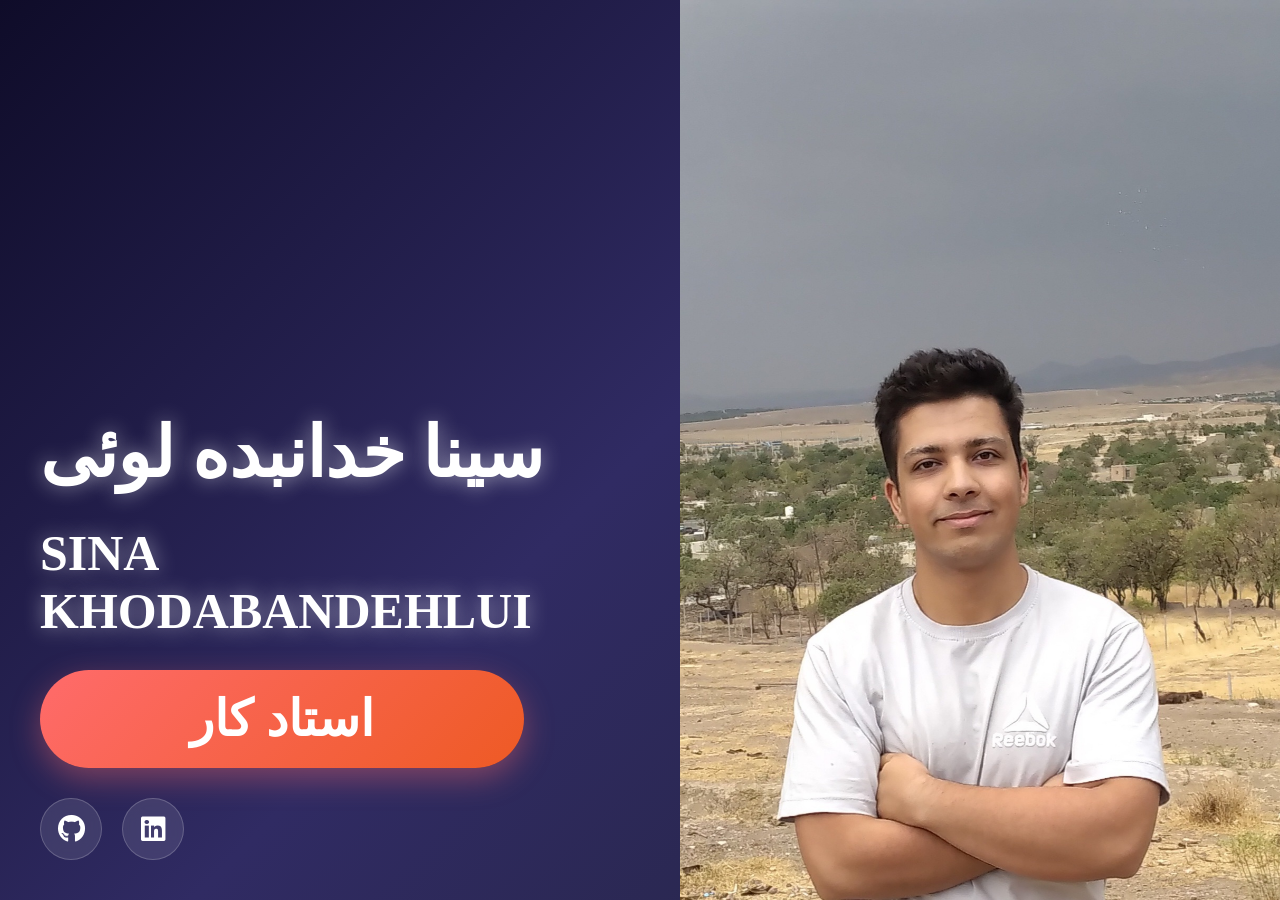
<file: index.html>
<!DOCTYPE html>

<html lang="en">
    <head>
        <title>سینا خدابنده لوئی  Sina Khodabandehlui | Personal Website</title>
        <meta charset="UTF-8">
        <meta name="viewport" content="width=device-width, initial-scale=1.0">
        <link rel="stylesheet" href="styles.css">
        <link rel="stylesheet" href="https://cdnjs.cloudflare.com/ajax/libs/font-awesome/6.4.0/css/all.min.css">
        <title>My Homepage</title>
    </head>
    <body>
        <div class="container">
            <div class="left-side">
                <h1>سینا خدانبده لوئی</h1>
                <h2>SINA KHODABANDEHLUI</h2>
                <a href="https://www.instagram.com/reel/Ddep5-HtFfp/?rpxt=cG81Mm03b2x5dHBt" class="big-button">استاد کار</a>
                <div class="icons">
                    <a href="#" class="icon"><i class="fab fa-github"></i></a>
                    <a href="#" class="icon"><i class="fab fa-linkedin"></i></a>
                </div>
            </div>
            <div class="right-side">
                <img src="sina.jpg" alt="sina">
            </div>
        </div>
    </body>
</html>
</file>
<file: styles.css>
body {
    margin: 0;
    height: 100vh;
    background: linear-gradient(135deg, #0f0c29, #302b63, #24243e);
    overflow: hidden;
}

.container {
    display: flex;
    width: 100%;
    height: 100%;
}

.left-side {
    flex: 1;
    display: flex;
    flex-direction: column;
    justify-content: flex-end;
    align-items: flex-start;
    padding: 40px;
    gap: 30px;
}

.right-side {
    flex: 1;
    overflow: hidden;
}

.right-side img {
    width: 100%;
    height: 100%;
    object-fit: cover;
}

h1 {
    font-size: 70px;
    font-variant-emoji: emoji;
    color: #fff;
    text-shadow: 0 0 20px rgba(255, 255, 255, 0.5);
    margin: 0;
}

h2 {
    font-size: 50px;
    font-variant-emoji: emoji;
    color: #fff;
    text-shadow: 0 0 20px rgba(255, 255, 255, 0.5);
    margin: 0;
}

.icons {
    display: flex;
    gap: 20px;
}

.icon {
    width: 60px;
    height: 60px;
    border-radius: 50%;
    background: rgba(255, 255, 255, 0.1);
    backdrop-filter: blur(10px);
    display: flex;
    align-items: center;
    justify-content: center;
    color: #fff;
    font-size: 28px;
    text-decoration: none;
    transition: all 0.3s ease;
    border: 1px solid rgba(255, 255, 255, 0.2);
}

.icon:hover {
    transform: scale(1.1);
    background: rgba(255, 255, 255, 0.2);
    box-shadow: 0 0 20px rgba(255, 255, 255, 0.3);
}

.big-button {
    display: inline-block;
    padding: 20px 150px;
    font-size: 50px;
    font-weight: bold;
    color: #fff;
    background: linear-gradient(135deg, #ff6b6b, #ee5a24);
    text-decoration: none;
    border-radius: 50px;
    text-align: center;
    transition: all 0.3s ease;
    box-shadow: 0 10px 30px rgba(255, 107, 107, 0.4);
    border: none;
    cursor: pointer;
}

.big-button:hover {
    transform: scale(1.05);
    box-shadow: 0 15px 40px rgba(255, 107, 107, 0.6);
}
</file>
